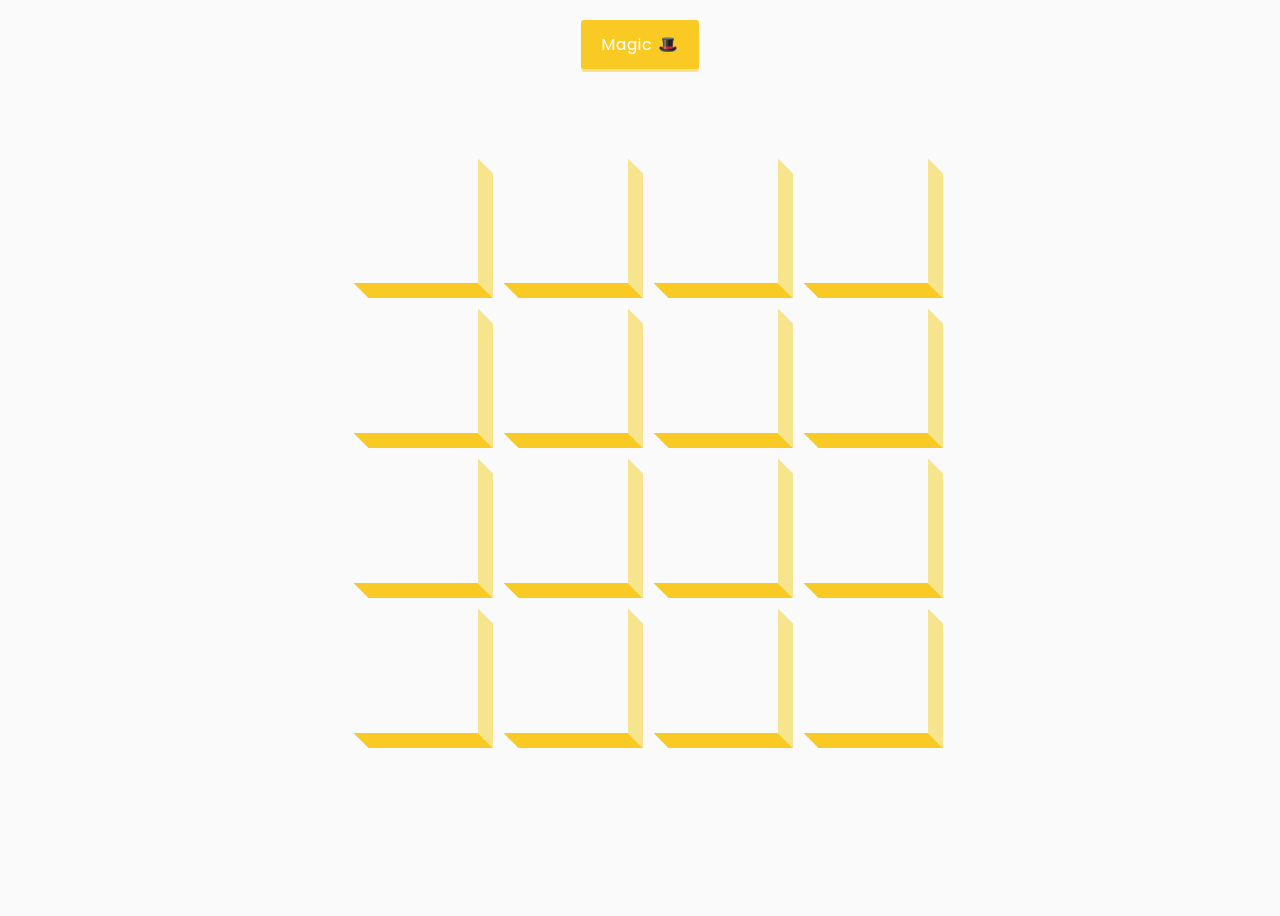
<file: project-1/index.html>
<!DOCTYPE html>
<html lang="en">
  <head>
    <meta charset="UTF-8" />
    <meta name="viewport" content="width=device-width, initial-scale=1.0" />
    <link
      rel="stylesheet"
      href="https://cdnjs.cloudflare.com/ajax/libs/font-awesome/5.14.0/css/all.min.css"
      integrity="sha512-1PKOgIY59xJ8Co8+NE6FZ+LOAZKjy+KY8iq0G4B3CyeY6wYHN3yt9PW0XpSriVlkMXe40PTKnXrLnZ9+fkDaog=="
      crossorigin="anonymous"
    />
    <link rel="stylesheet" href="index.css" />
    <title>3D Boxes Background</title>
  </head>
  <body>
    <button id="btn" class="magic">Magic 🎩</button>
    <div id="boxes" class="boxes big"></div>
    <script src="index.js"></script>
  </body>
</html>
</file>
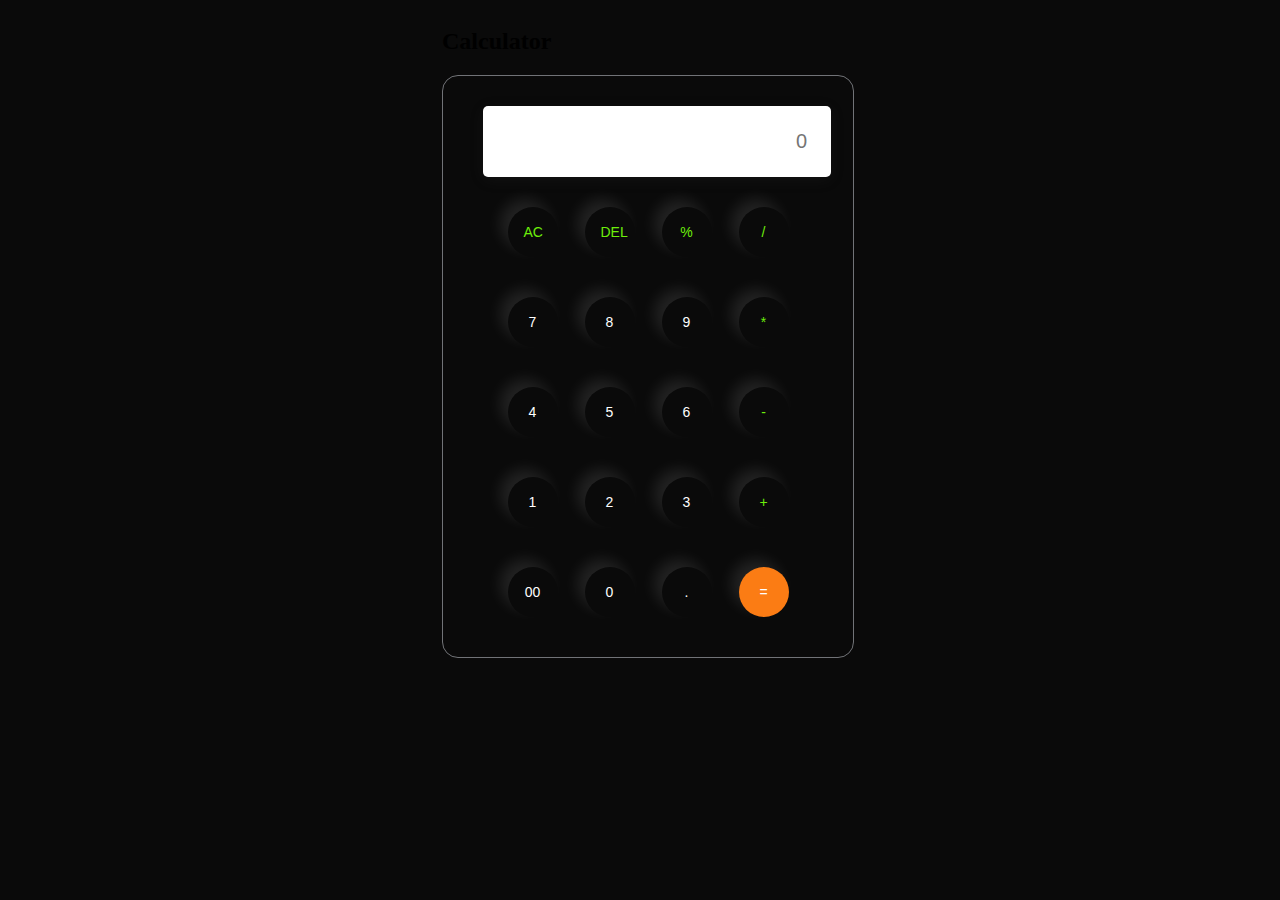
<file: project-2/index.html>
<!DOCTYPE html>
<html lang="en">
  <head>
    <meta charset="UTF-8" />
    <meta name="viewport" content="width=device-width, initial-scale=1.0" />
    <title>Document</title>
    <link rel="preconnect" href="https://fonts.googleapis.com" />
    <link rel="preconnect" href="https://fonts.gstatic.com" crossorigin />
    <link
      href="https://fonts.googleapis.com/css2?family=Roboto:ital,wght@0,100;0,300;0,400;0,500;0,700;0,900;1,100;1,300;1,400;1,500;1,700;1,900&display=swap"
      rel="stylesheet"
    />
    <link rel="stylesheet" href="style.css" />
  </head>
  <body>
    <div class="container">
      <div>
        <h2>Calculator</h2>
        <div class="row">
          <input id="inputBox" type="text" placeholder="0" />
          <div class="flex">
            <button class="operatore">AC</button>
            <button class="operatore">DEL</button>
            <button class="operatore">%</button>
            <button class="operatore">/</button>
          </div>
          <div class="flex">
            <button>7</button>
            <button>8</button>
            <button>9</button>
            <button class="operatore">*</button>
          </div>
          <div class="flex">
            <button>4</button>
            <button>5</button>
            <button>6</button>
            <button class="operatore">-</button>
          </div>
          <div class="flex">
            <button>1</button>
            <button>2</button>
            <button>3</button>
            <button class="operatore">+</button>
          </div>
          <div class="flex">
            <button>00</button>
            <button>0</button>
            <button>.</button>
            <button class="color">=</button>
          </div>
        </div>
      </div>
    </div>
    <script src="indexs.js"></script>
  </body>
</html>
</file>
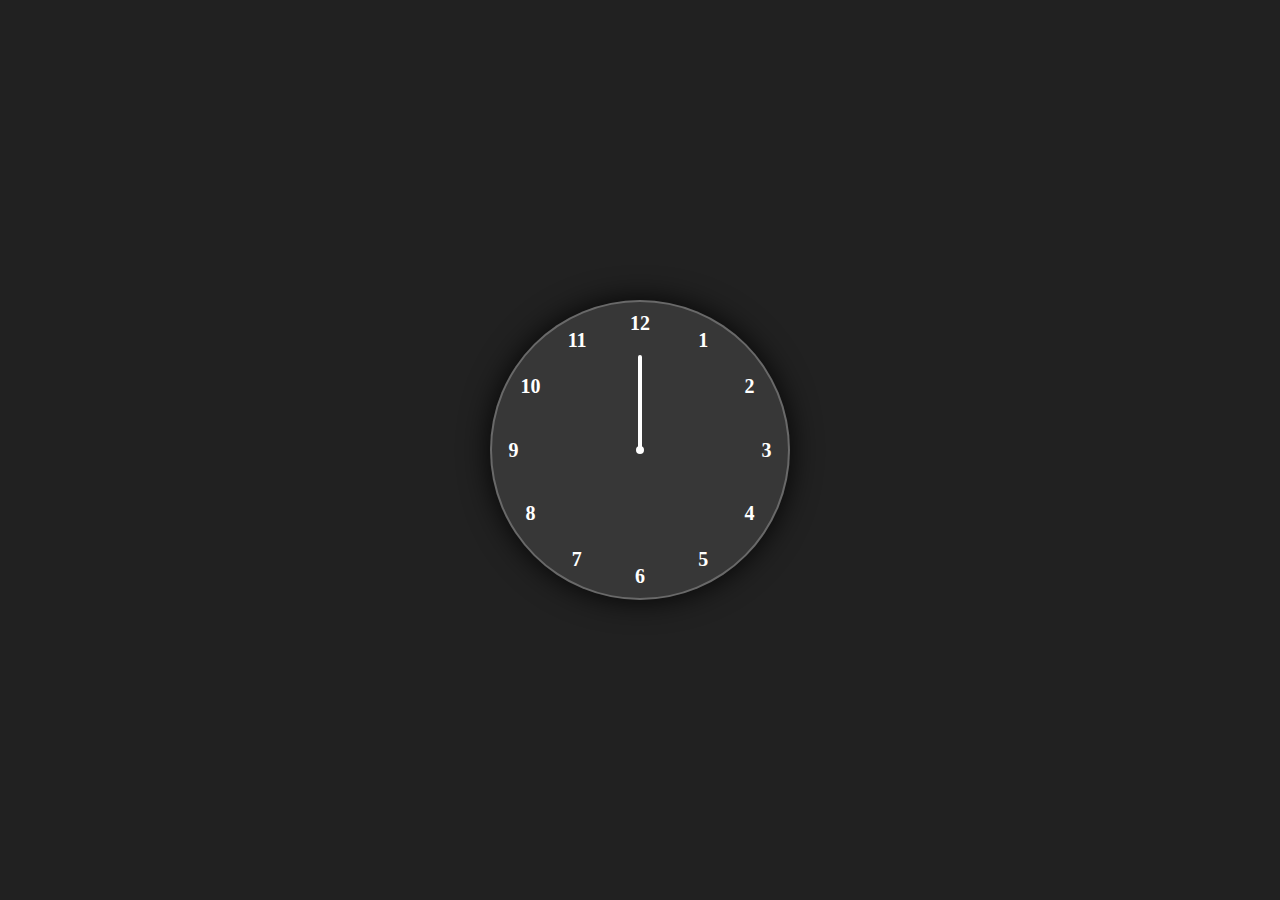
<file: project-3/index.html>
<!DOCTYPE html>
<html lang="en">
  <head>
    <meta charset="UTF-8" />
    <meta name="viewport" content="width=device-width, initial-scale=1.0" />
    <title>Document</title>
    <link rel="stylesheet" href="style.css" />
  </head>
  <body>
    <div class="container">
      <div class="clock">
        <div style="--clr: #ff3d58; --h: 72px" id="hour" class="hand">
          <i></i>
        </div>
        <div style="--clr: #00a6ff; --h: 84px" id="min" class="hand">
          <i></i>
        </div>
        <div style="--clr: #ffffff; --h: 95px" id="sec" class="hand">
          <i></i>
        </div>

        <span style="--i: 1"><b>1</b></span>
        <span style="--i: 2"><b>2</b></span>
        <span style="--i: 3"><b>3</b></span>
        <span style="--i: 4"><b>4</b></span>
        <span style="--i: 5"><b>5</b></span>
        <span style="--i: 6"><b>6</b></span>
        <span style="--i: 7"><b>7</b></span>
        <span style="--i: 8"><b>8</b></span>
        <span style="--i: 9"><b>9</b></span>
        <span style="--i: 10"><b>10</b></span>
        <span style="--i: 11"><b>11</b></span>
        <span style="--i: 12"><b>12</b></span>
      </div>
    </div>

    <script src="index.js"></script>
  </body>
</html>
</file>
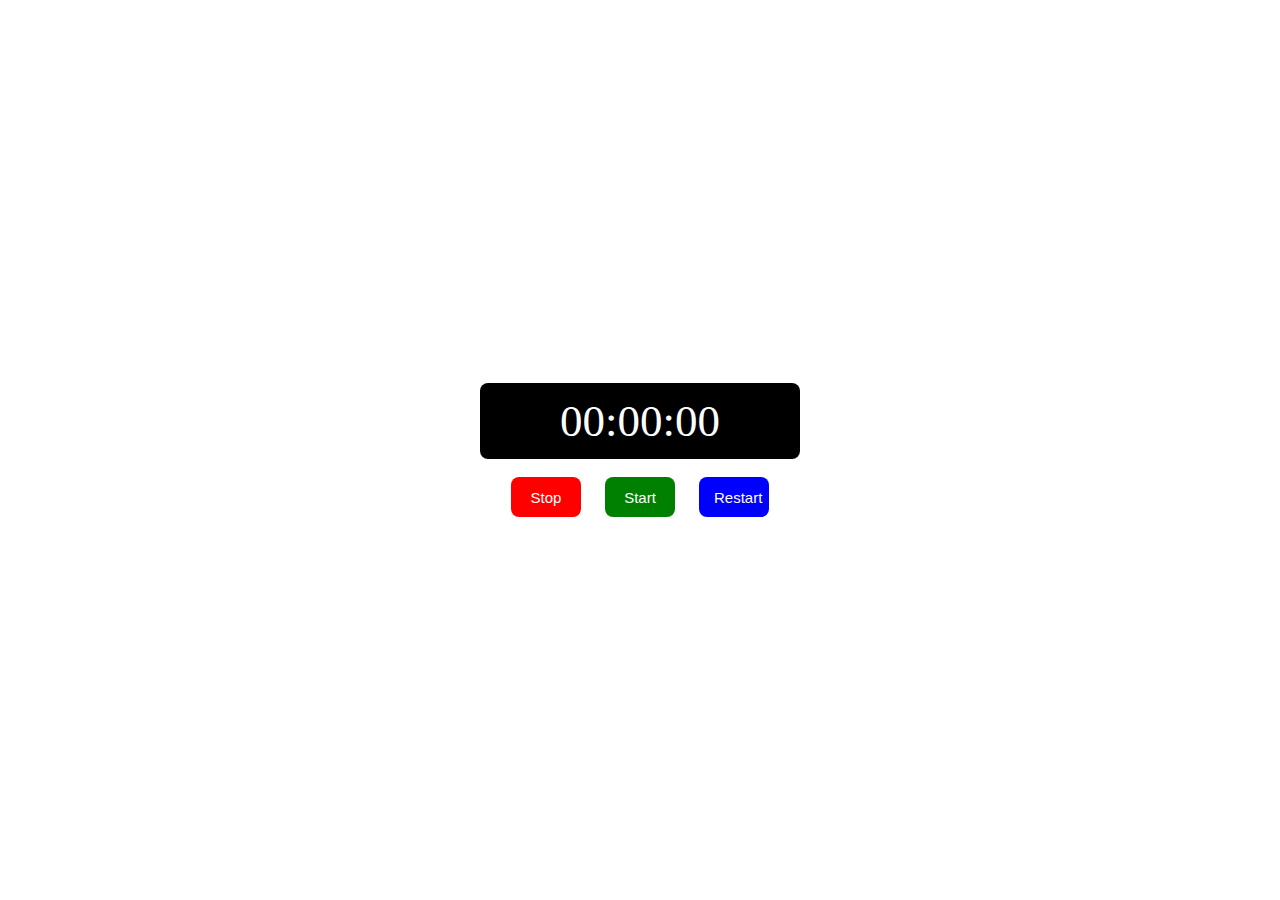
<file: project-4/index.html>
<!DOCTYPE html>
<html lang="en">
  <head>
    <meta charset="UTF-8" />
    <meta name="viewport" content="width=device-width, initial-scale=1.0" />
    <title>Document</title>
    <link rel="stylesheet" href="style.css" />
  </head>
  <body>
    <div class="stopwatch">
      <div class="timerFisplay">00:00:00</div>
      <div class="buttons">
        <button id="stop" style="--clr: red">Stop</button>
        <button id="start" style="--clr: green">Start</button>
        <button id="restart" style="--clr: blue">Restart</button>
      </div>
    </div>
    <script src="script.js"></script>
  </body>
</html>
</file>
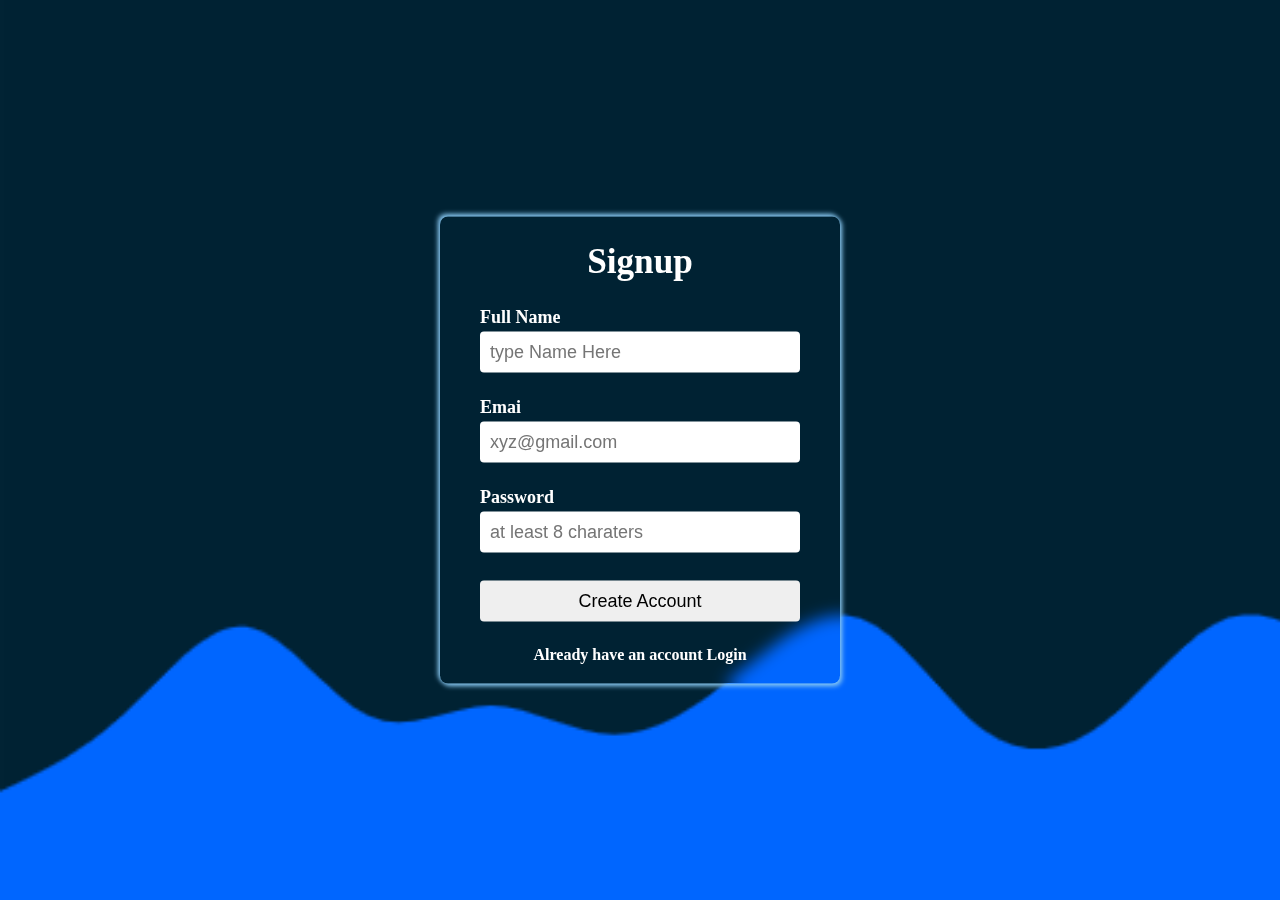
<file: project-5/index.html>
<!DOCTYPE html>
<html lang="en">
  <head>
    <meta charset="UTF-8" />
    <meta name="viewport" content="width=device-width, initial-scale=1.0" />
    <title>Document</title>
    <link rel="stylesheet" href="style.css" />
    <link
      rel="stylesheet"
      href="https://cdnjs.cloudflare.com/ajax/libs/font-awesome/6.5.2/css/all.min.css"
      integrity="sha512-SnH5WK+bZxgPHs44uWIX+LLJAJ9/2PkPKZ5QiAj6Ta86w+fsb2TkcmfRyVX3pBnMFcV7oQPJkl9QevSCWr3W6A=="
      crossorigin="anonymous"
      referrerpolicy="no-referrer"
    />
  </head>
  <body>
    <div class="container">
      <div class="box">
        <header class="signup-header">
          <h1>Signup</h1>
        </header>
        <main class="signup-body">
          <form action="#">
            <p>
              <label for="name">Full Name</label>
              <input type="text" placeholder="type Name Here" id="name" />
              <i class="fa-solid fa-xmark"></i>
              <span id="nameError"></span>
            </p>
            <p>
              <label for="email">Emai</label>
              <input type="email" placeholder="xyz@gmail.com" id="email" />
              <i class="fa-solid fa-xmark"></i>
              <span id="nameError"></span>
            </p>
            <p>
              <label for="password">Password</label>
              <input
                type="password"
                placeholder="at least 8 charaters"
                id="password"
              />
            </p>
            <p>
              <input type="button" value="Create Account" />
            </p>
          </form>
        </main>
        <footer class="signup-footer">
          <p>Already have an account <a href="">Login</a></p>
        </footer>
      </div>
    </div>
    <script src="index.js"></script>
  </body>
</html>
</file>
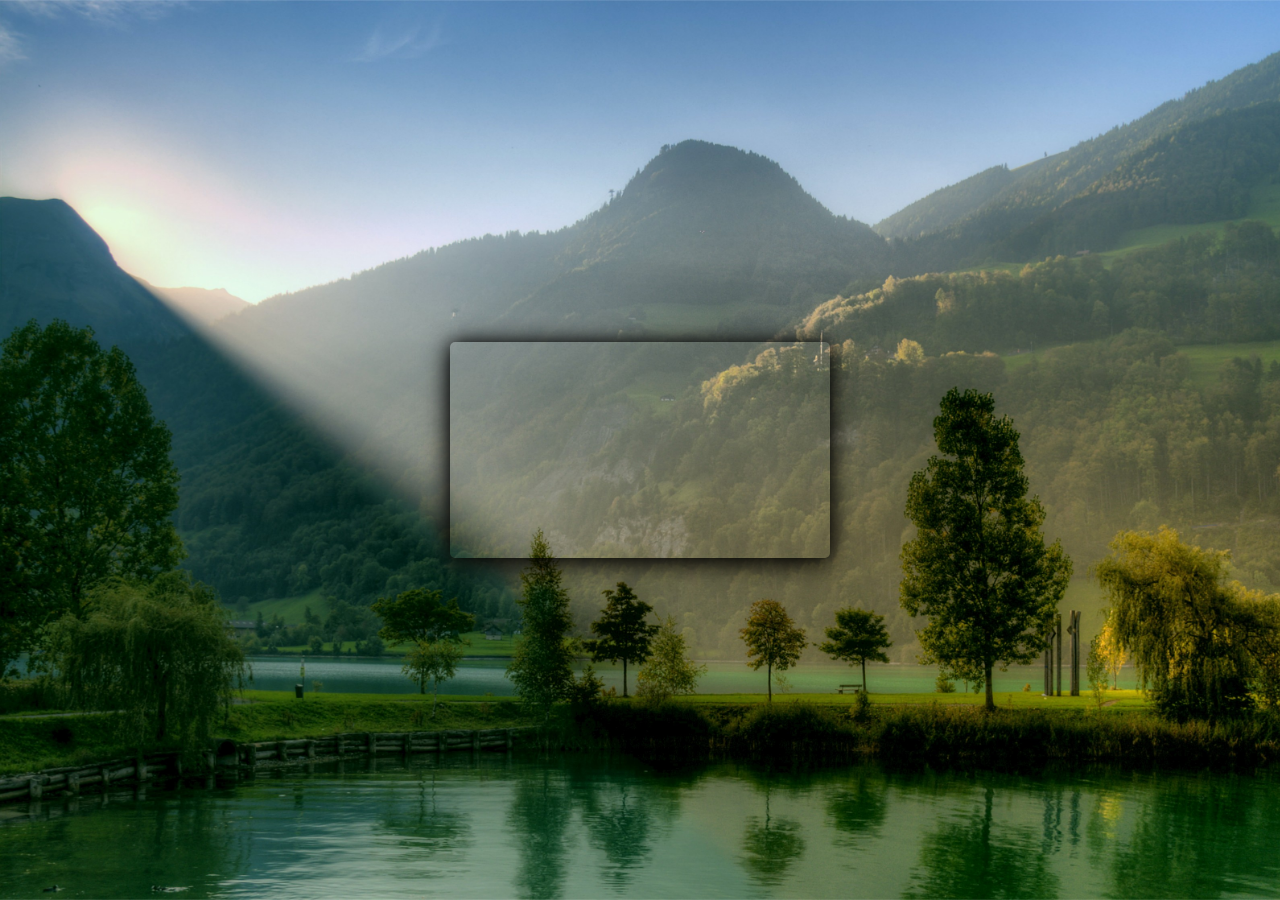
<file: project-6/index.html>
<!DOCTYPE html>
<html lang="en">
  <head>
    <meta charset="UTF-8" />
    <meta name="viewport" content="width=device-width, initial-scale=1.0" />
    <title>Document</title>
    <link rel="stylesheet" href="style.css" />
  </head>
  <body>
    <div class="clock">
      <h1 id="time"></h1>
      <span id="timeformat"></span>
    </div>
    <script src="script.js"></script>
  </body>
</html>
</file>
<file: project-1/index.css>
@import url("https://fonts.googleapis.com/css2?family=Roboto:wght@400;700&display=swap");
@import url("https://fonts.googleapis.com/css2?family=Poppins&display=swap");

* {
  box-sizing: border-box;
}

body {
  background-color: #fafafa;
  font-family: "Roboto", sans-serif;
  display: flex;
  flex-direction: column;
  align-items: center;
  justify-content: center;
  height: 100vh;
  overflow: hidden;
}

.magic {
  background-color: #f9ca24;
  color: #fff;
  font-family: "Poppins", sans-serif;
  border: 0;
  border-radius: 3px;
  font-size: 16px;
  padding: 12px 20px;
  cursor: pointer;
  position: fixed;
  top: 20px;
  letter-spacing: 1px;
  box-shadow: 0 3px rgba(249, 202, 36, 0.5);
  z-index: 100;
}

.magic:focus {
  outline: none;
}

.magic:active {
  box-shadow: none;
  transform: translateY(2px);
}

.boxes {
  display: flex;
  flex-wrap: wrap;
  justify-content: space-around;
  height: 500px;
  width: 500px;
  position: relative;
  transition: 0.4s ease;
}

.boxes.big {
  width: 600px;
  height: 600px;
}

.boxes.big .box {
  transform: rotateZ(360deg);
}

.box {
  background-image: url("https://media.giphy.com/media/EZqwsBSPlvSda/giphy.gif");
  background-repeat: no-repeat;
  background-size: 500px 500px;
  position: relative;
  height: 125px;
  width: 125px;
  transition: 0.4s ease;
}

.box::after {
  content: "";
  background-color: #f6e58d;
  position: absolute;
  top: 8px;
  right: -15px;
  height: 100%;
  width: 15px;
  transform: skewY(45deg);
}

.box::before {
  content: "";
  background-color: #f9ca24;
  position: absolute;
  bottom: -15px;
  left: 8px;
  height: 15px;
  width: 100%;
  transform: skewX(45deg);
}
</file>
<file: project-2/style.css>
.roboto-regular {
  font-family: "Roboto", sans-serif;
  font-weight: 400;
  font-style: normal;
}
.flex {
  padding: 10px 12px;
}
body {
  background-color: #0a0a0a;
  width: 100%;
  height: 100%;
}
.operatore {
  color: #6dee0a;
}
.color {
  background-color: #fb7c14;
}
.flex {
  display: flex;
  gap: 7px;
  justify-content: center;
}
button {
  padding: 10px 16px;
  color: white;
  background-color: transparent;
  height: 50px;
  width: 50px;
  margin: 10px;
  font-size: 14px;
  border-radius: 50%;
  box-shadow: -8px -8px 15px rgba(255, 255, 255, 0.1);
  cursor: pointer;
  border: none;
}
.row {
  width: 350px;
  border: 1px solid #717377;
  padding: 20px 30px;
  border-radius: 16px;
}
input {
  padding: 24px;
  width: 300px;
  margin: 10px;
  border-radius: 5px;
  border: none;
  text-align: right;
  box-shadow: 0px 3px 15px rgba(84, 84, 84, 0.1);
  cursor: pointer;
  font-size: 20px;
}
.container {
  display: flex;
  justify-content: center;
}
</file>
<file: project-3/style.css>
* {
  margin: 0;
  padding: 0;
  box-sizing: border-box;
  font-size: sans-serif;
  color: white;
}
body {
  display: flex;
  justify-content: center;
  align-items: center;
  min-height: 100vh;
  background-color: #212121;
}
.container {
  position: relative;
}
.clock {
  width: 300px;
  height: 300px;
  border-radius: 50%;
  background-color: rgba(255, 255, 255, 0.1);
  border: 2px solid rgba(255, 255, 255, 0.25);
  box-shadow: 0px 0px 30px rgba(0, 0, 0, 0.9);
  display: flex;
  justify-content: center;
  align-items: center;
}
.clock span {
  position: absolute;
  transform: rotate(calc(30deg * var(--i)));
  inset: 12px;
  text-align: center;
}
.clock span b {
  transform: rotate(calc(-30deg * var(--i)));
  display: inline-block;
  font-size: 20px;
}

.clock::before {
  content: "";
  position: absolute;
  width: 8px;
  height: 8px;
  border-radius: 50%;
  background-color: #fff;
  z-index: 2;
}
.hand {
  position: absolute;
  display: flex;
  justify-content: center;
  align-items: flex-end;
}
.hand i {
  position: absolute;
  background-color: var(--clr);

  width: 4px;
  height: var(--h);
  border-radius: 8px;
}
</file>
<file: project-4/style.css>
* {
  margin: 0;
  padding: 0;
  color: white;
}
body {
  box-sizing: border-box;
}
.stopwatch {
  display: flex;
  justify-content: center;
  align-items: center;
  min-height: 100vh;
  flex-direction: column;
}
.timerFisplay {
  background-color: black;
  padding: 12px 80px;
  font-size: 45px;
  border-radius: 8px;
}
.buttons {
  margin-top: 18px;
}
.buttons button {
  border: none;
  margin-inline: 10px;
  padding: 10px 15px;
  width: 70px;
  height: 40px;
  border-radius: 8px;
  font-size: 15px;
  background-color: var(--clr);
  cursor: pointer;
}
</file>
<file: project-5/style.css>
* {
  margin: 0;
  padding: 0;
  box-sizing: border-box;
  color: #fff;
}
.container {
  width: 100%;
  height: 100vh;
  background-image: url(bgi.png);
  background-repeat: no-repeat;
  background-size: cover;
}
.box {
  width: 400px;
  position: relative;
  top: 50%;
  left: 50%;
  transform: translate(-50%, -50%);
  box-shadow: 2px 2px 5px #89c9f3, -2px -2px 5px #89c9f3;
  border-radius: 8px;
  backdrop-filter: blur(8px);
  padding: 20px 40px;
}
.signup-header h1 {
  font-size: 2.2rem;
  text-align: center;
  padding: 5px 8px;
}
.signup-body p {
  margin-top: 20px;
  position: relative;
}
.signup-body p i {
  position: absolute;
  top: 34px;
  right: 16px;
  color: #008000;
  font-size: 22px;
}
.signup-body p label {
  font-size: 18px;
  font-weight: 600;
  cursor: pointer;
}
.signup-body p span {
  font-size: 18px;
  font-weight: 600;
  margin-top: 0;
  color: #90ee90;
}

.signup-body p input {
  width: 100%;
  padding: 10px;
  border-radius: 4px;
  font-size: 18px;
  margin-block: 4px;
  border: none;
  outline: none;
  color: #000;
}
.signup-body p input[type="submit"] {
  border: none;
  background-color: #3498db;
  color: #fff;
  font-size: 20px;
  cursor: pointer;
}
.signup-body p input[type="submit"]:hover {
  background-color: #2773a5;
}
.signup-footer p {
  text-align: center;
  font-weight: 600;
  margin-top: 20px;
}
.signup-footer p a {
  text-decoration: none;
}
.signup-footer p a:hover {
  text-decoration: underline;
}
</file>
<file: project-6/style.css>
* {
  margin: 0;
  padding: 0;
  box-sizing: border-box;
  font-family: sans-serif;
}
body {
  min-height: 100vh;
  display: flex;
  justify-content: center;
  align-items: center;
  background-image: url(R.jpg);
  background-repeat: no-repeat;
  background-size: cover;
}
.clock {
  width: 100%;
  max-width: 380px;
  display: flex;
  justify-content: center;
  align-items: center;
  box-shadow: 0px 0px 20px rgba(0, 0, 0.1), 0px 10px 30px rgba(0, 0, 0, 0.7);
  padding: 24px;
  height: 24vh;
  border-radius: 5px;
}
.clock h1 {
  font-size: 3.5rem;
  font-weight: 600;
}
.clock span {
  position: relative;
  top: -15%;
  margin-left: 5px;
  font-size: 20px;
  font-weight: 700;
}

@media screen and (min-width: 275px) and (max-width: 400px) {
  .clock {
    max-width: 260px;
    padding: 5px;
  }
  .clock h1 {
    font-size: 2.4rem;
  }
}
</file>
